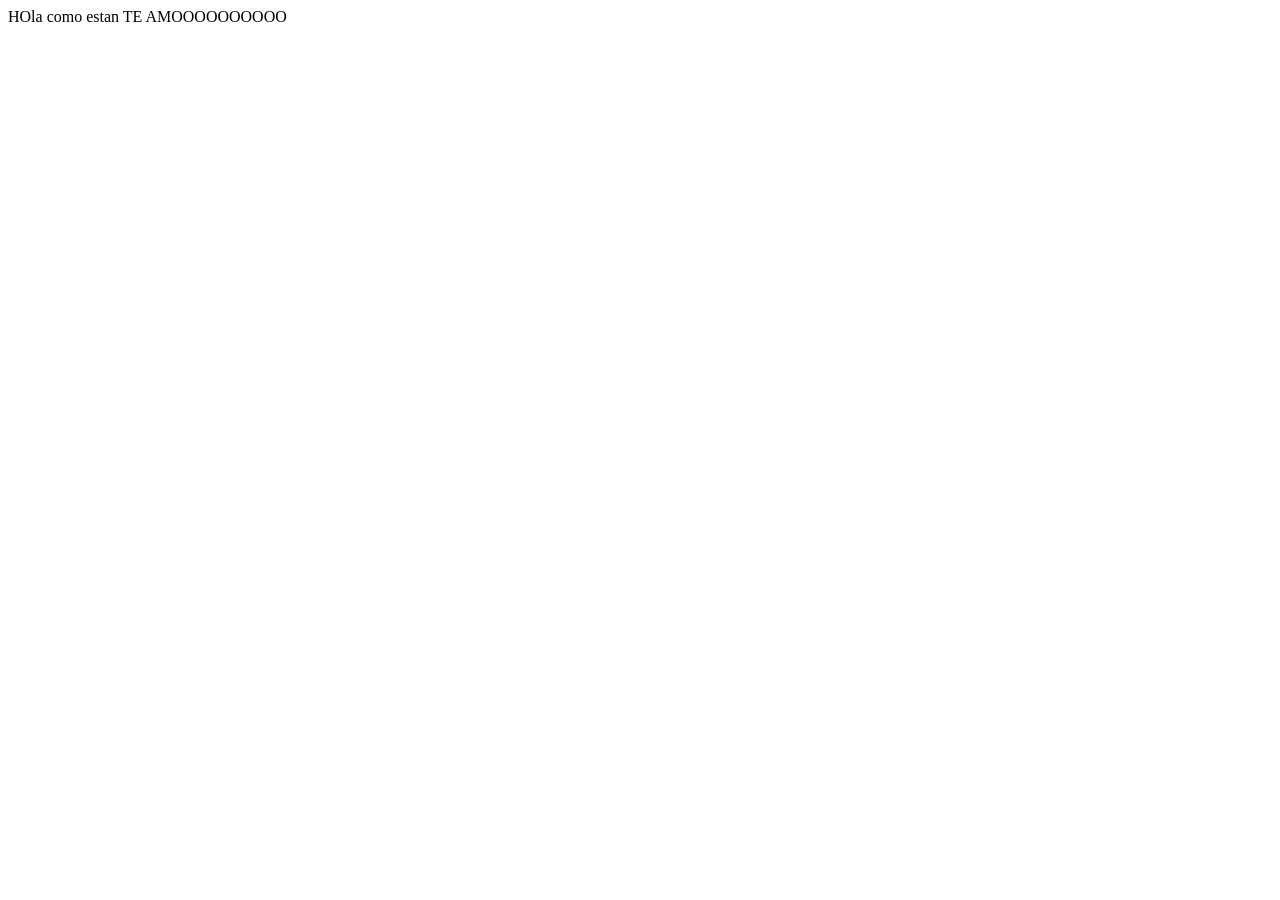
<file: index.html>
<!DOCTYPE html>
<html lang="en">
<head>
    <meta charset="UTF-8">
    <meta name="viewport" content="width=device-width, initial-scale=1.0">
    <title>Document</title>
</head>
<body>
    HOla como estan
    TE AMOOOOOOOOOO
</body>
</html>
</file>
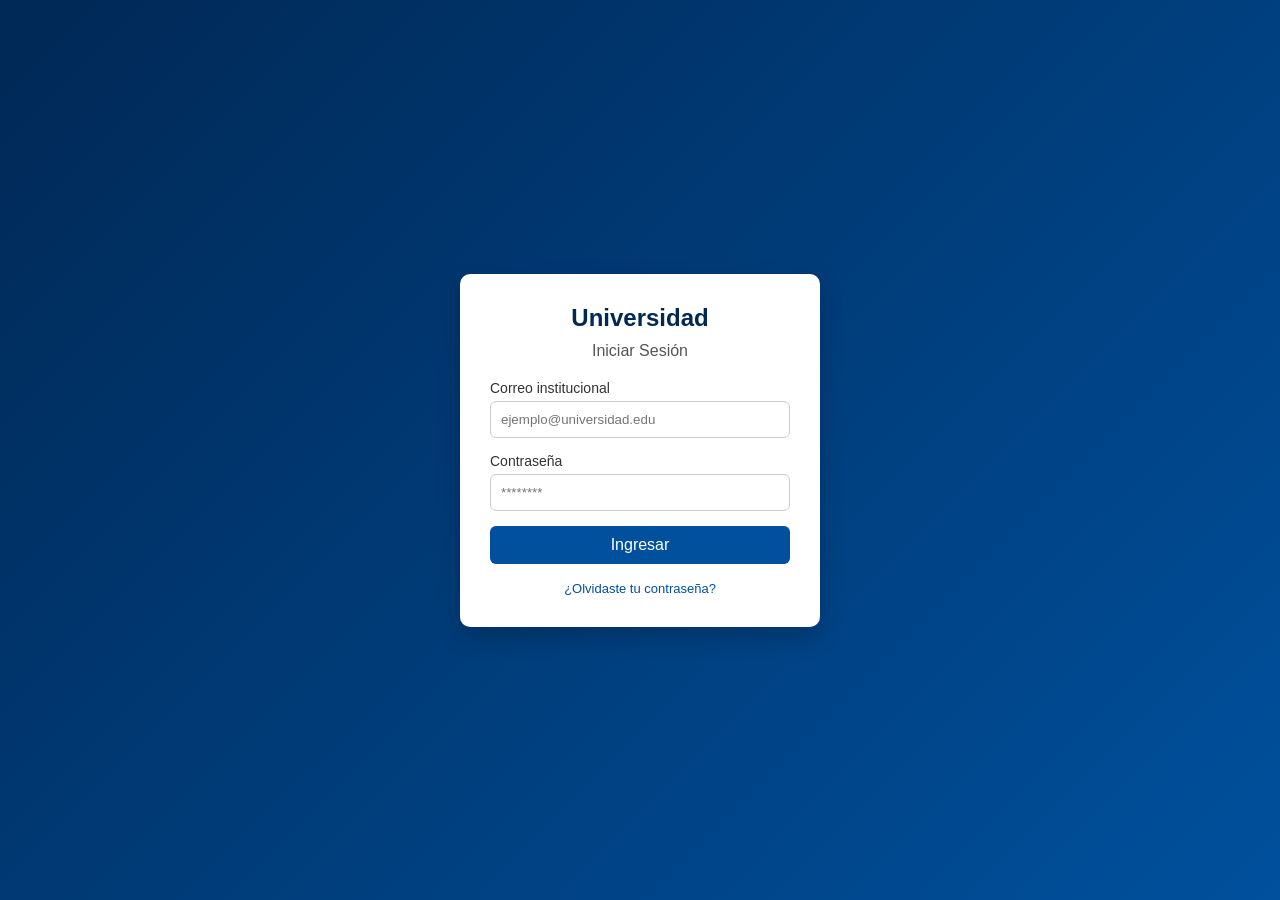
<file: iniciarSeccion.html>
<!DOCTYPE html>
<html lang="es">
<head>
    <meta charset="UTF-8">
    <title>Inicio de Sesión</title>
    <link rel="stylesheet" href="cssIniciarSeccion.css">
</head>
<body>

    <div class="login-container">
        <div class="login-box">
            <h2>Universidad</h2>
            <p>Iniciar Sesión</p>

            <form>
                <div class="input-group">
                    <label for="email">Correo institucional</label>
                    <input type="email" id="email" placeholder="ejemplo@universidad.edu" required>
                </div>

                <div class="input-group">
                    <label for="password">Contraseña</label>
                    <input type="password" id="password" placeholder="********" required>
                </div>

                <button type="submit">Ingresar</button>

                <div class="extra-links">
                    <a href="#">¿Olvidaste tu contraseña?</a>
                </div>
            </form>
        </div>
    </div>

</body>
</html>
</file>
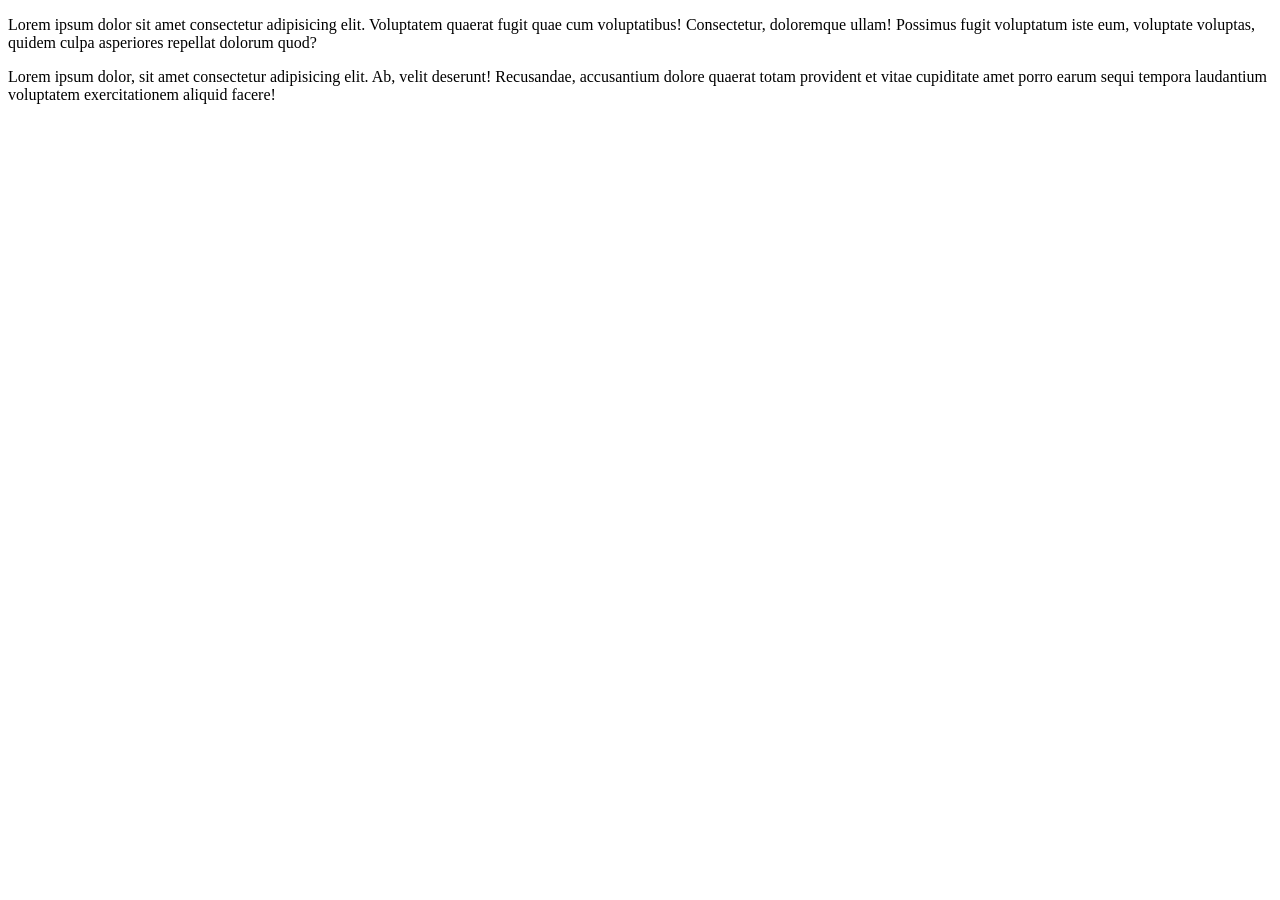
<file: menu.html>
<!DOCTYPE html>
<html lang="en">

<head>
    <meta charset="UTF-8">
    <meta name="viewport" content="width=device-width, initial-scale=1.0">
    <title>Document</title>
</head>

<body>
    <p>
        Lorem ipsum dolor sit amet consectetur adipisicing elit. Voluptatem quaerat fugit quae cum voluptatibus!
        Consectetur, doloremque ullam! Possimus fugit voluptatum iste eum, voluptate voluptas, quidem culpa asperiores
        repellat dolorum quod?
    </p>
    <p>
        Lorem ipsum dolor, sit amet consectetur adipisicing elit. Ab, velit deserunt! Recusandae, accusantium dolore
        quaerat totam provident et vitae cupiditate amet porro earum sequi tempora laudantium voluptatem exercitationem
        aliquid facere!
    </p>
</body>

</html>
</file>
<file: cssIniciarSeccion.css>
* {
    margin: 0;
    padding: 0;
    box-sizing: border-box;
    font-family: Arial, sans-serif;
}

body {
    height: 100vh;
    background: linear-gradient(135deg, #002855, #00509d);
    display: flex;
    justify-content: center;
    align-items: center;
}

.login-container {
    width: 100%;
    max-width: 400px;
    padding: 20px;
}

.login-box {
    background: #ffffff;
    padding: 30px;
    border-radius: 10px;
    box-shadow: 0 10px 25px rgba(0,0,0,0.2);
    text-align: center;
}

.login-box h2 {
    color: #002855;
    margin-bottom: 10px;
}

.login-box p {
    margin-bottom: 20px;
    color: #555;
}

.input-group {
    text-align: left;
    margin-bottom: 15px;
}

.input-group label {
    display: block;
    margin-bottom: 5px;
    font-size: 14px;
    color: #333;
}

.input-group input {
    width: 100%;
    padding: 10px;
    border: 1px solid #ccc;
    border-radius: 6px;
    outline: none;
    transition: border 0.3s;
}

.input-group input:focus {
    border-color: #00509d;
}

button {
    width: 100%;
    padding: 10px;
    background: #00509d;
    border: none;
    color: white;
    font-size: 16px;
    border-radius: 6px;
    cursor: pointer;
    transition: background 0.3s;
}

button:hover {
    background: #003f7f;
}

.extra-links {
    margin-top: 15px;
}

.extra-links a {
    font-size: 13px;
    color: #00509d;
    text-decoration: none;
}

.extra-links a:hover {
    text-decoration: underline;
}
</file>
